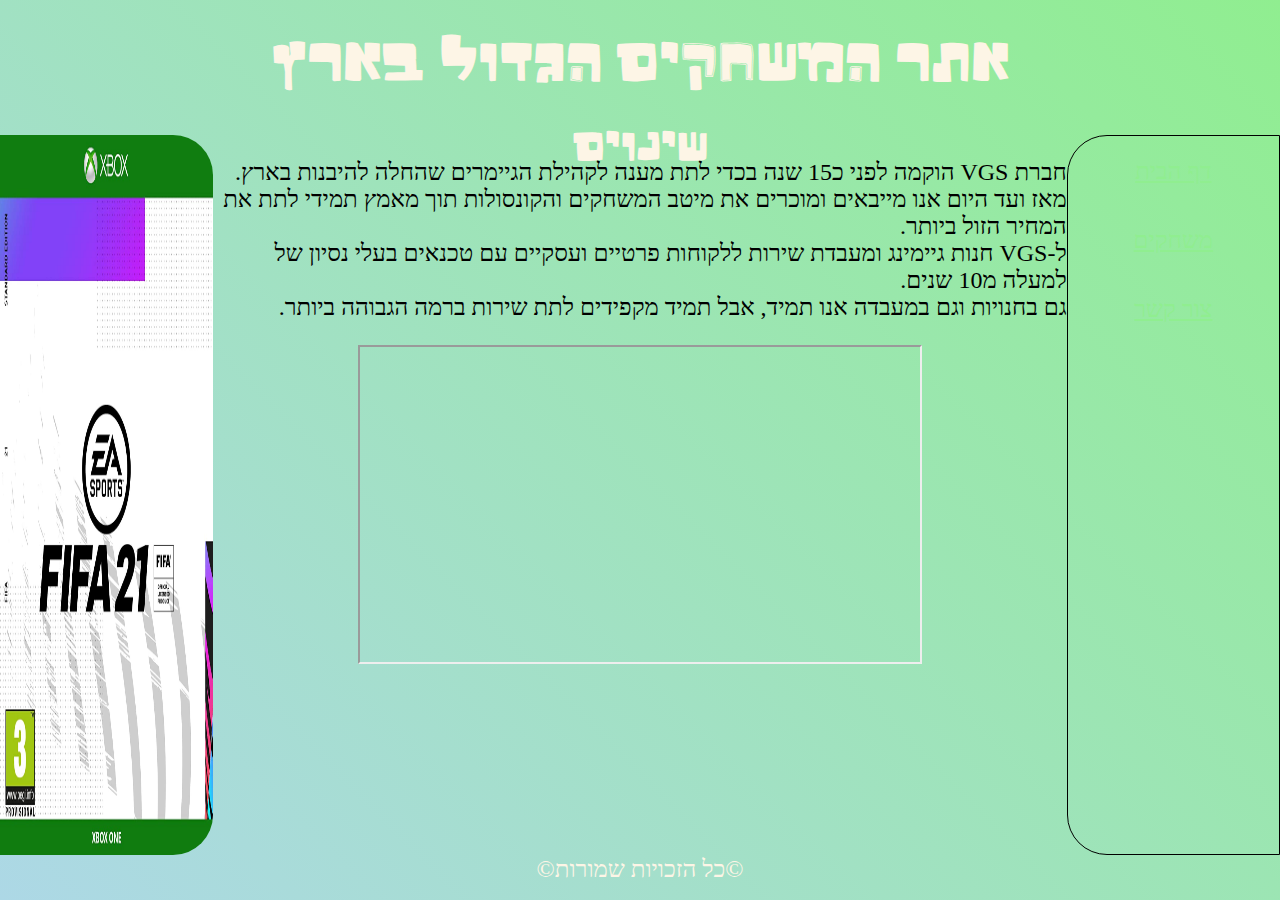
<file: index.html>
<!DOCTYPE html>
<html lang="en">

<head>
    <meta charset="UTF-8">
    <meta name="viewport" content="width=device-width, initial-scale=1.0">
    <title>Document</title>
    <link rel="stylesheet" href="style.css">
    <script src="main.js"></script>

<body>
    <div class="page">
        <header>
            <h1>
                אתר המשחקים הגדול בארץ
            </h1>
            <h2>
                שינוים
            </h2>
        </header>
        <aside class="right-aside">
            <a href="/index.html">דף הבית</a>
            <a href="/games.html">משחקים</a>
            <a href="/contact.html">צור קשר</a>
        </aside>
        <main>
            <p class=about>
                חברת VGS הוקמה לפני כ15 שנה בכדי לתת מענה לקהילת הגיימרים שהחלה להיבנות בארץ.
                <br>
                מאז ועד היום אנו מייבאים ומוכרים את מיטב המשחקים והקונסולות תוך מאמץ תמידי לתת את המחיר הזול ביותר.
                <br>
                ל-VGS חנות גיימינג ומעבדת שירות ללקוחות פרטיים ועסקיים עם טכנאים בעלי נסיון של למעלה מ10 שנים.
                <br>
                גם בחנויות וגם במעבדה אנו תמיד, אבל תמיד מקפידים לתת שירות ברמה הגבוהה ביותר.
            </p>
            <div class="welcome-video">
                <iframe width="560" height="315" src="https://www.youtube.com/embed/OiV3-dZFsQY" frameborder="4px"
                    allow="accelerometer; autoplay; encrypted-media; gyroscope; picture-in-picture"
                    allowfullscreen></iframe>
            </div>
        </main>
        <aside class="left-aside">
            <img class="aside-banner" src="/assets/images/FIFA-21-XBOX-ONE.jpg"></aside>
        <footer>&copy;כל הזכויות שמורות&copy;</footer>
    </div>
</body>

</html>
</file>
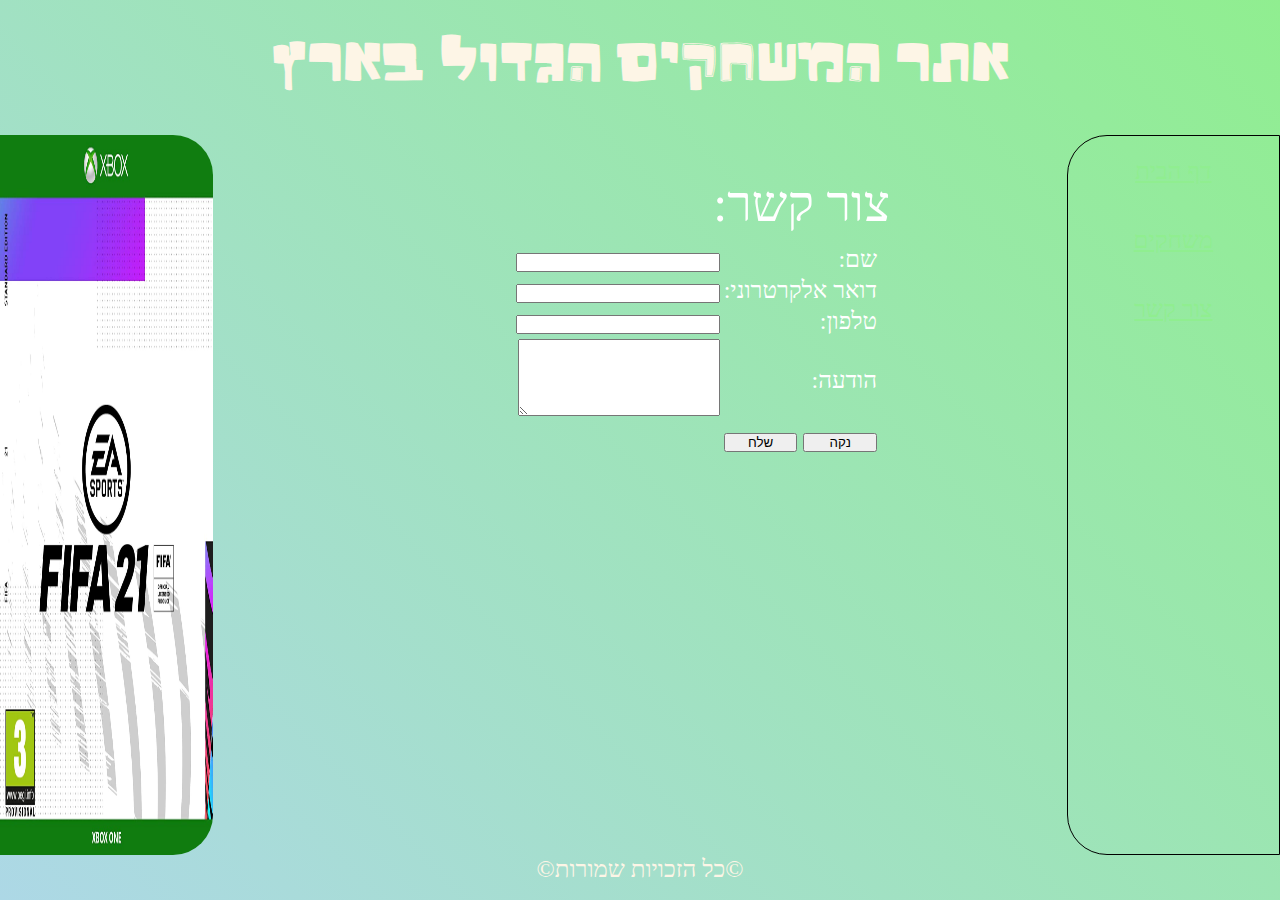
<file: contact.html>
<!DOCTYPE html>
<html lang="en">

<head>
    <meta charset="UTF-8">
    <meta name="viewport" content="width=device-width, initial-scale=1.0">
    <title>Document</title>
    <link rel="stylesheet" href="style.css">
</head>

<body>
    <div class="page">
        <header>
            <h1>
                אתר המשחקים הגדול בארץ
            </h1>
        </header>
        <aside class="right-aside">
            <a href="/index.html">דף הבית</a>
            <a href="/games.html">משחקים</a>
            <a href="/contact.html">צור קשר</a>
        </aside>
        <main>
            <div class="contact-form">
                <form action="save.html">
                    <table>
                        <caption>
                            צור קשר:
                        </caption>
                        <tr>
                            <td>
                                <label for="fullname">שם:</label>
                            </td>
                            <td>
                                <input name="fullname" type="text">
                            </td>
                        </tr>
                        <tr>
                            <td>
                                <label for="email">דואר אלקרטרוני:</label>
                            </td>
                            <td>
                                <input name="email" type="email">
                            </td>
                        </tr>
                        <tr>
                            <td>
                                <label for="phoneNumber">טלפון:</label>
                            </td>
                            <td>
                                <input name="phoneNumber" type="tel">
                            </td>
                        </tr>
                        <tr>
                            <td>
                                <label for="massage">הודעה:</label>
                            </td>
                            <td>
                                <textarea name="massage" id="4" cols="30" rows="5"></textarea>
                            </td>
                        </tr>
                        <tr>
                            <td>
                                <button type="reset">נקה</button>
                                <button>שלח</button>
                            </td>
                        </tr>
                    </table>
                </form>
            </div>
        </main>
        <aside class="left-aside">
            <img class="aside-banner" src="/assets/images/FIFA-21-XBOX-ONE.jpg"></aside>
        <footer>&copy;כל הזכויות שמורות&copy;</footer>
    </div>
</body>

</html>
</file>
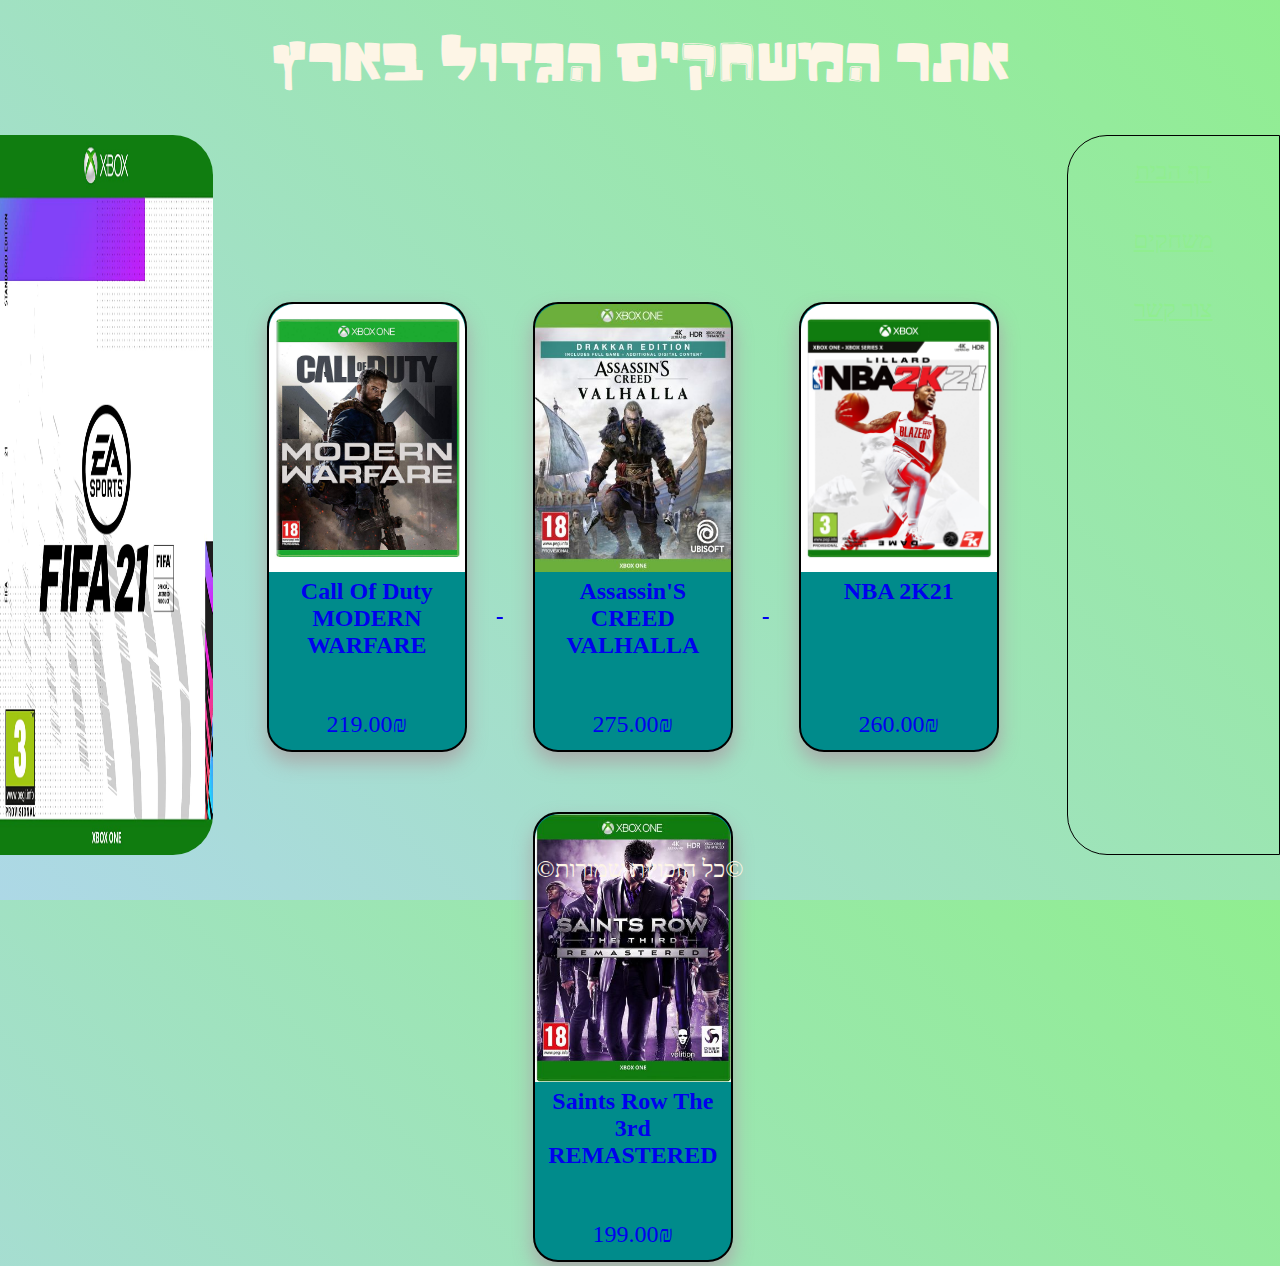
<file: games.html>
<!DOCTYPE html>
<html lang="en">

<head>
    <meta charset="UTF-8">
    <meta name="viewport" content="width=device-width, initial-scale=1.0">
    <title>Document</title>
    <link rel="stylesheet" href="style.css">
</head>

<body>
    <div class="page">
        <header>
            <h1>
                אתר המשחקים הגדול בארץ
            </h1>
        </header>
        <aside class="right-aside">
            <a href="/index.html">דף הבית</a>
            <a href="/games.html">משחקים</a>
            <a href="/contact.html">צור קשר</a>
        </aside>
        <main>
            <div class="games-catalog">
                <a href="https://vgs.co.il/%D7%9E%D7%95%D7%A6%D7%A8/nba-2k21-xbox-one-%d7%9e%d7%9b%d7%99%d7%a8%d7%94/">
                    <div class="game">
                        <img src="/assets/images/2KSWIN_NBA2K21_STD_XB1_2D_FOB_ENG.jpg">
                        <h4>NBA 2K21</h4>
                        <span>260.00&#8362;</span>
                    </div>
                </a>
                <a href="https://vgs.co.il/%D7%9E%D7%95%D7%A6%D7%A8/assassins-creed-valhalla-drakkar-edition-xbox-one-%d7%9e%d7%9b%d7%99%d7%a8%d7%94/">
                    <div class="game">
                        <img src="/assets/images/ACV_XB1_PACKSHOT_DRAKKAR_2D_UK-355x450.jpg">
                        <h4>Assassin'S CREED VALHALLA</h4>
                        <span>275.00&#8362;</span>
                    </div>
                </a>
                <a href="https://vgs.co.il/%D7%9E%D7%95%D7%A6%D7%A8/call-duty-modern-warfare-2019-xbox/">
                    <div class="game">
                        <img src="/assets/images/cod-modern-warfare-xbox-one-1.jpg">
                        <h4>Call Of Duty MODERN WARFARE</h4>
                        <span>219.00&#8362;</span>
                    </div>
                </a>
                <a href="https://vgs.co.il/%D7%9E%D7%95%D7%A6%D7%A8/saints-row-third-remastered-xbox-one/">
                    <div class="game">
                        <img src="/assets/images/Saints-Row-The-Third-Remastered-XBOX-ONE-350x450.jpg">
                        <h4>Saints Row The 3rd REMASTERED</h4>
                        <span>199.00&#8362;</span>
                    </div>
                </a>
            </div>
        </main>
        <aside class="left-aside">
            <img class="aside-banner" src="/assets/images/FIFA-21-XBOX-ONE.jpg"></aside>
        <footer>&copy;כל הזכויות שמורות&copy;</footer>
    </div>
</body>

</html>
</file>
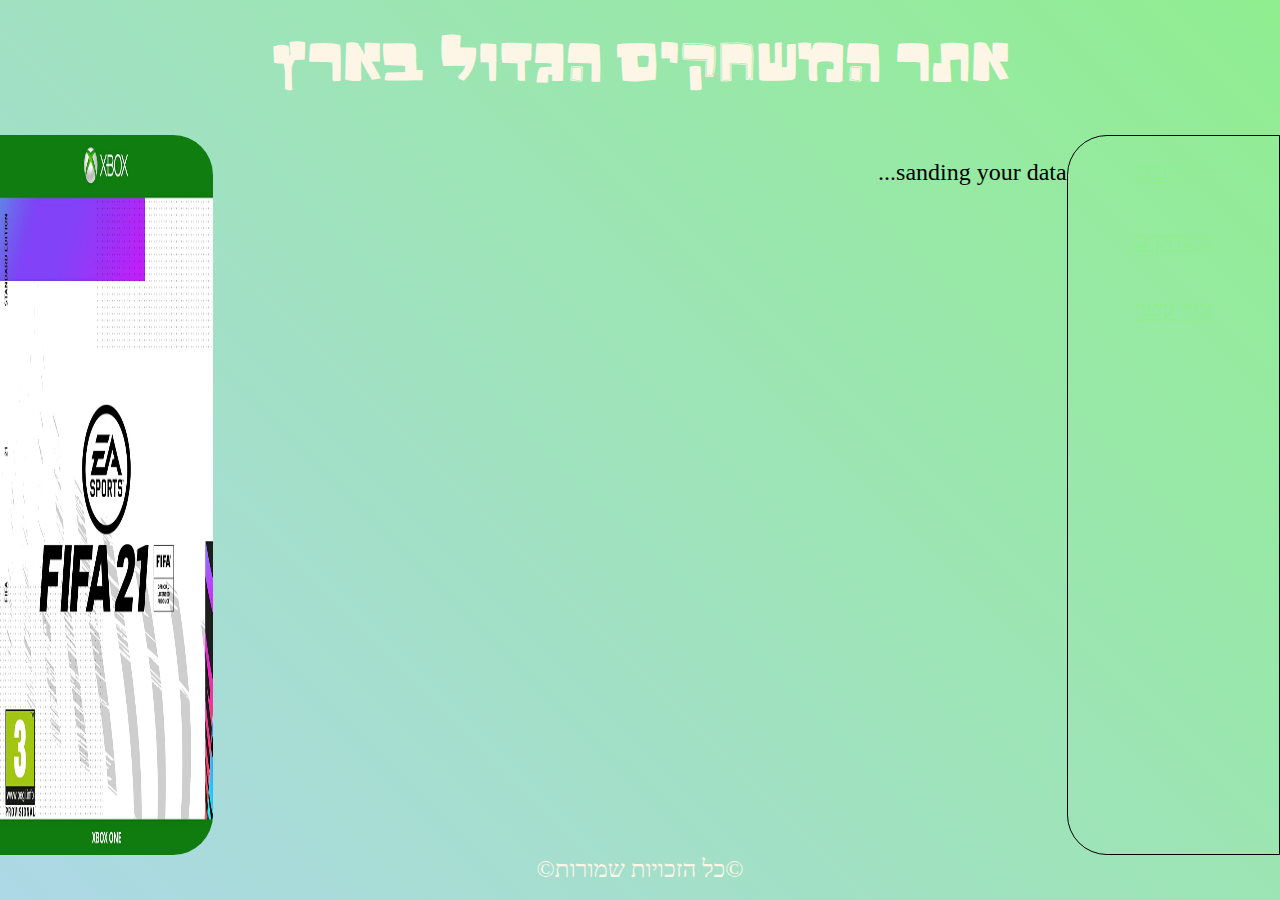
<file: save.html>
<!DOCTYPE html>
<html lang="en">

<head>
    <meta charset="UTF-8">
    <meta name="viewport" content="width=device-width, initial-scale=1.0">
    <title>Document</title>
    <link rel="stylesheet" href="style.css">
    <meta http-equiv="refresh" content="3 ; URL=/index.html">
</head>

<body>
    <div class="page">
        <header>
            <h1>
                אתר המשחקים הגדול בארץ
            </h1>
        </header>
        <aside class="right-aside">
            <a href="/index.html">דף הבית</a>
            <a href="/games.html">משחקים</a>
            <a href="/contact.html">צור קשר</a>
        </aside>
        <main>
            <p class=about>
                sanding your data...
            </p>
        </main>
        <aside class="left-aside">
            <img class="aside-banner" src="/assets/images/FIFA-21-XBOX-ONE.jpg"></aside>
        <footer>&copy;כל הזכויות שמורות&copy;</footer>
    </div>
</body>

</html>
</file>
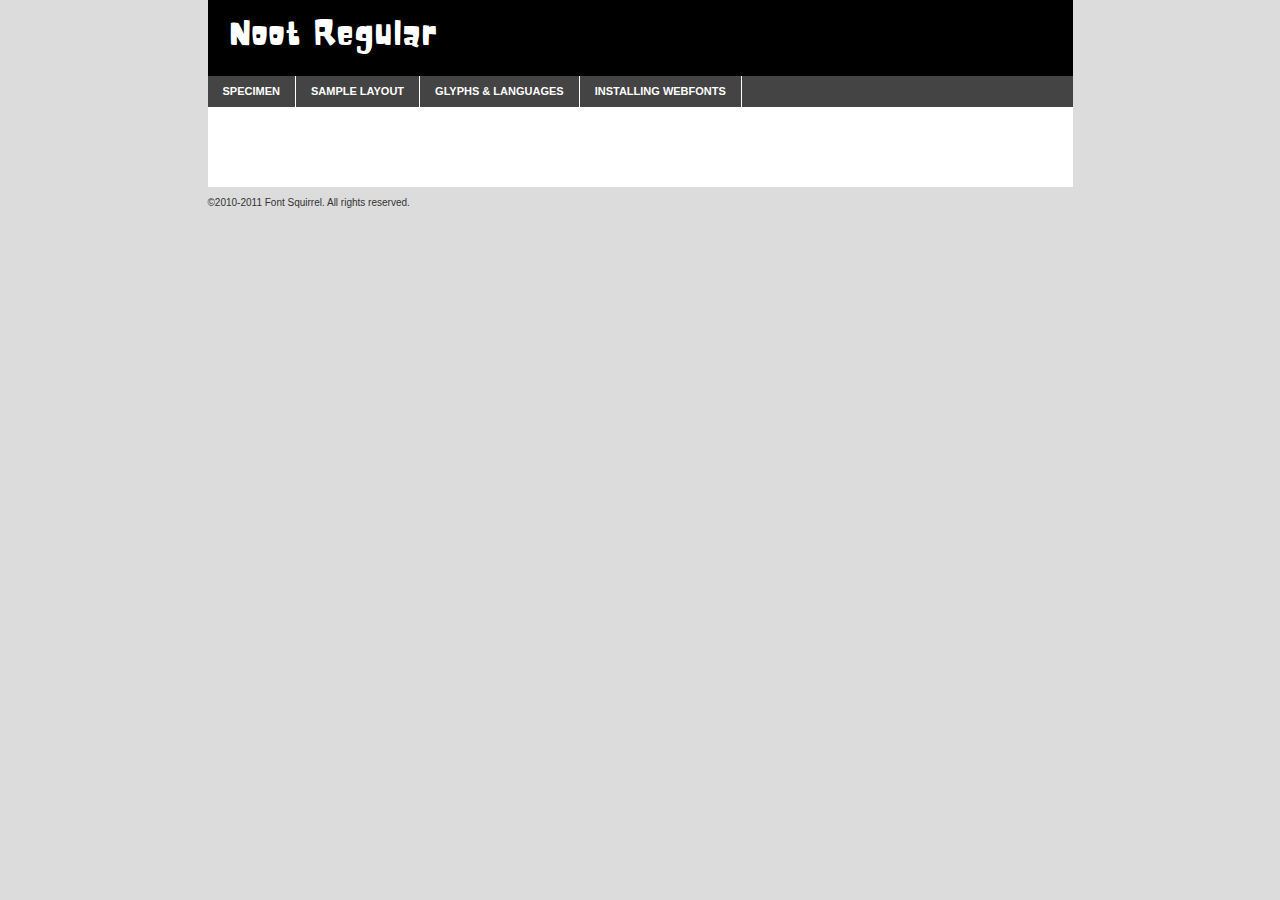
<file: assets/fonts/Noot_April13/Web Font/noot-demo.html>
<!DOCTYPE html PUBLIC "-//W3C//DTD XHTML 1.0 Transitional//EN"
	"http://www.w3.org/TR/xhtml1/DTD/xhtml1-transitional.dtd">

<html xmlns="http://www.w3.org/1999/xhtml" xml:lang="en" lang="en">
<head>
	<meta http-equiv="Content-Type" content="text/html; charset=utf-8" />
	<script src="http://ajax.googleapis.com/ajax/libs/jquery/1.7.2/jquery.min.js" type="text/javascript" charset="utf-8"></script>
	<script src="specimen_files/easytabs.js" type="text/javascript" charset="utf-8"></script>
	<link rel="stylesheet" href="specimen_files/specimen_stylesheet.css" type="text/css" charset="utf-8" />
	<link rel="stylesheet" href="stylesheet.css" type="text/css" charset="utf-8" />

	<style type="text/css">
					body{
				font-family: 'nootregular';
							}
		</style>

	<title>Noot Regular Specimen</title>
	
	
	<script type="text/javascript" charset="utf-8">
		$(document).ready(function() {
			$('#container').easyTabs({defaultContent:1});
		});
	</script>
</head>

<body>
<div id="container">
	<div id="header">
		Noot Regular	</div>
	<ul class="tabs">
		<li><a href="#specimen">Specimen</a></li>
		<li><a href="#layout">Sample Layout</a></li>
				<li><a href="#glyphs">Glyphs &amp; Languages</a></li>
		<li><a href="#installing">Installing Webfonts</a></li>
		
	</ul>
	
	<div id="main_content">

		
			<div id="specimen">
		
				<div class="section">
					<div class="grid12 firstcol">
						<div class="huge">AaBb</div>
					</div>
				</div>
		
				<div class="section">
					<div class="glyph_range">A&#x200B;B&#x200b;C&#x200b;D&#x200b;E&#x200b;F&#x200b;G&#x200b;H&#x200b;I&#x200b;J&#x200b;K&#x200b;L&#x200b;M&#x200b;N&#x200b;O&#x200b;P&#x200b;Q&#x200b;R&#x200b;S&#x200b;T&#x200b;U&#x200b;V&#x200b;W&#x200b;X&#x200b;Y&#x200b;Z&#x200b;a&#x200b;b&#x200b;c&#x200b;d&#x200b;e&#x200b;f&#x200b;g&#x200b;h&#x200b;i&#x200b;j&#x200b;k&#x200b;l&#x200b;m&#x200b;n&#x200b;o&#x200b;p&#x200b;q&#x200b;r&#x200b;s&#x200b;t&#x200b;u&#x200b;v&#x200b;w&#x200b;x&#x200b;y&#x200b;z&#x200b;1&#x200b;2&#x200b;3&#x200b;4&#x200b;5&#x200b;6&#x200b;7&#x200b;8&#x200b;9&#x200b;0&#x200b;&amp;&#x200b;.&#x200b;,&#x200b;?&#x200b;!&#x200b;&#64;&#x200b;(&#x200b;)&#x200b;#&#x200b;$&#x200b;%&#x200b;*&#x200b;+&#x200b;-&#x200b;=&#x200b;:&#x200b;;</div>
				</div>
				<div class="section">
					<div class="grid12 firstcol">
						<table class="sample_table">
							<tr><td>10</td><td class="size10">abcdefghijklmnopqrstuvwxyzABCDEFGHIJKLMNOPQRSTUVWXYZ0123456789abcdefghijklmnopqrstuvwxyzABCDEFGHIJKLMNOPQRSTUVWXYZ0123456789abcdefghijklmnopqrstuvwxyzABCDEFGHIJKLMNOPQRSTUVWXYZ</td></tr>
							<tr><td>11</td><td class="size11">abcdefghijklmnopqrstuvwxyzABCDEFGHIJKLMNOPQRSTUVWXYZ0123456789abcdefghijklmnopqrstuvwxyzABCDEFGHIJKLMNOPQRSTUVWXYZ0123456789abcdefghijklmnopqrstuvwxyzABCDEFGHIJKLMNOPQRSTUVWXYZ</td></tr>
							<tr><td>12</td><td class="size12">abcdefghijklmnopqrstuvwxyzABCDEFGHIJKLMNOPQRSTUVWXYZ0123456789abcdefghijklmnopqrstuvwxyzABCDEFGHIJKLMNOPQRSTUVWXYZ0123456789abcdefghijklmnopqrstuvwxyzABCDEFGHIJKLMNOPQRSTUVWXYZ</td></tr>
							<tr><td>13</td><td class="size13">abcdefghijklmnopqrstuvwxyzABCDEFGHIJKLMNOPQRSTUVWXYZ0123456789abcdefghijklmnopqrstuvwxyzABCDEFGHIJKLMNOPQRSTUVWXYZ0123456789abcdefghijklmnopqrstuvwxyzABCDEFGHIJKLMNOPQRSTUVWXYZ</td></tr>
							<tr><td>14</td><td class="size14">abcdefghijklmnopqrstuvwxyzABCDEFGHIJKLMNOPQRSTUVWXYZ0123456789abcdefghijklmnopqrstuvwxyzABCDEFGHIJKLMNOPQRSTUVWXYZ0123456789abcdefghijklmnopqrstuvwxyzABCDEFGHIJKLMNOPQRSTUVWXYZ</td></tr>
							<tr><td>16</td><td class="size16">abcdefghijklmnopqrstuvwxyzABCDEFGHIJKLMNOPQRSTUVWXYZ0123456789abcdefghijklmnopqrstuvwxyzABCDEFGHIJKLMNOPQRSTUVWXYZ</td></tr>
							<tr><td>18</td><td class="size18">abcdefghijklmnopqrstuvwxyzABCDEFGHIJKLMNOPQRSTUVWXYZ0123456789abcdefghijklmnopqrstuvwxyzABCDEFGHIJKLMNOPQRSTUVWXYZ</td></tr>
							<tr><td>20</td><td class="size20">abcdefghijklmnopqrstuvwxyzABCDEFGHIJKLMNOPQRSTUVWXYZ0123456789abcdefghijklmnopqrstuvwxyzABCDEFGHIJKLMNOPQRSTUVWXYZ</td></tr>
							<tr><td>24</td><td class="size24">abcdefghijklmnopqrstuvwxyzABCDEFGHIJKLMNOPQRSTUVWXYZ0123456789abcdefghijklmnopqrstuvwxyzABCDEFGHIJKLMNOPQRSTUVWXYZ</td></tr>
							<tr><td>30</td><td class="size30">abcdefghijklmnopqrstuvwxyzABCDEFGHIJKLMNOPQRSTUVWXYZ0123456789abcdefghijklmnopqrstuvwxyzABCDEFGHIJKLMNOPQRSTUVWXYZ</td></tr>
							<tr><td>36</td><td class="size36">abcdefghijklmnopqrstuvwxyzABCDEFGHIJKLMNOPQRSTUVWXYZ0123456789abcdefghijklmnopqrstuvwxyzABCDEFGHIJKLMNOPQRSTUVWXYZ</td></tr>
							<tr><td>48</td><td class="size48">abcdefghijklmnopqrstuvwxyzABCDEFGHIJKLMNOPQRSTUVWXYZ0123456789abcdefghijklmnopqrstuvwxyzABCDEFGHIJKLMNOPQRSTUVWXYZ</td></tr>
							<tr><td>60</td><td class="size60">abcdefghijklmnopqrstuvwxyzABCDEFGHIJKLMNOPQRSTUVWXYZ0123456789abcdefghijklmnopqrstuvwxyzABCDEFGHIJKLMNOPQRSTUVWXYZ</td></tr>
							<tr><td>72</td><td class="size72">abcdefghijklmnopqrstuvwxyzABCDEFGHIJKLMNOPQRSTUVWXYZ0123456789abcdefghijklmnopqrstuvwxyzABCDEFGHIJKLMNOPQRSTUVWXYZ</td></tr>
							<tr><td>90</td><td class="size90">abcdefghijklmnopqrstuvwxyzABCDEFGHIJKLMNOPQRSTUVWXYZ0123456789abcdefghijklmnopqrstuvwxyzABCDEFGHIJKLMNOPQRSTUVWXYZ</td></tr>
						</table>
				
					</div>
			
				</div>
		
		
		
								<div class="section" id="bodycomparison">


										<div id="xheight">
				<div class="fontbody">&#xE000;&#xE000;&#xE000;&#xE000;&#xE000;&#xE000;&#xE000;&#xE000;&#xE000;&#xE000;&#xE000;&#xE000;&#xE000;&#xE000;&#xE000;&#xE000;&#xE000;&#xE000;&#xE000;&#xE000;&#xE000;&#xE000;&#xE000;&#xE000;&#xE000;&#xE000;&#xE000;&#xE000;&#xE000;&#xE000;&#xE000;&#xE000;&#xE000;&#xE000;&#xE000;&#xE000;&#xE000;&#xE000;&#xE000;&#xE000;&#xE000;&#xE000;&#xE000;&#xE000;&#xE000;&#xE000;&#xE000;&#xE000;&#xE000;&#xE000;&#xE000;&#xE000;&#xE000;&#xE000;&#xE000;&#xE000;&#xE000;&#xE000;&#xE000;&#xE000;&#xE000;&#xE000;&#xE000;&#xE000;&#xE000;&#xE000;&#xE000;&#xE000;&#xE000;&#xE000;&#xE000;&#xE000;&#xE000;&#xE000;&#xE000;&#xE000;&#xE000;&#xE000;&#xE000;&#xE000;&#xE000;&#xE000;&#xE000;&#xE000;&#xE000;&#xE000;&#xE000;&#xE000;&#xE000;&#xE000;&#xE000;&#xE000;&#xE000;&#xE000;&#xE000;&#xE000;&#xE000;&#xE000;&#xE000;body</div><div class="arialbody">body</div><div class="verdanabody">body</div><div class="georgiabody">body</div></div>
										<div class="fontbody" style="z-index:1">
											body<span>Noot Regular</span>
										</div>
										<div class="arialbody" style="z-index:1">
											body<span>Arial</span>
										</div>
										<div class="verdanabody" style="z-index:1">
											body<span>Verdana</span>
										</div>
										<div class="georgiabody" style="z-index:1">
											body<span>Georgia</span>
										</div>



								</div>
		
		
				<div class="section psample psample_row1" id="">
					
					<div class="grid2 firstcol">
						<p class="size10"><span>10.</span>Aenean lacinia bibendum nulla sed consectetur. Fusce dapibus, tellus ac cursus commodo, tortor mauris condimentum nibh, ut fermentum massa justo sit amet risus. Nullam id dolor id nibh ultricies vehicula ut id elit. Cum sociis natoque penatibus et magnis dis parturient montes, nascetur ridiculus mus. Nulla vitae elit libero, a pharetra augue.</p>
			
					</div>
					<div class="grid3">
						<p class="size11"><span>11.</span>Aenean lacinia bibendum nulla sed consectetur. Fusce dapibus, tellus ac cursus commodo, tortor mauris condimentum nibh, ut fermentum massa justo sit amet risus. Nullam id dolor id nibh ultricies vehicula ut id elit. Cum sociis natoque penatibus et magnis dis parturient montes, nascetur ridiculus mus. Nulla vitae elit libero, a pharetra augue.</p>
			
					</div>
					<div class="grid3">
						<p class="size12"><span>12.</span>Aenean lacinia bibendum nulla sed consectetur. Fusce dapibus, tellus ac cursus commodo, tortor mauris condimentum nibh, ut fermentum massa justo sit amet risus. Nullam id dolor id nibh ultricies vehicula ut id elit. Cum sociis natoque penatibus et magnis dis parturient montes, nascetur ridiculus mus. Nulla vitae elit libero, a pharetra augue.</p>
			
					</div>
					<div class="grid4">
						<p class="size13"><span>13.</span>Aenean lacinia bibendum nulla sed consectetur. Fusce dapibus, tellus ac cursus commodo, tortor mauris condimentum nibh, ut fermentum massa justo sit amet risus. Nullam id dolor id nibh ultricies vehicula ut id elit. Cum sociis natoque penatibus et magnis dis parturient montes, nascetur ridiculus mus. Nulla vitae elit libero, a pharetra augue.</p>
			
					</div>
					<div class="white_blend"></div>
					
				</div>
				<div class="section psample psample_row2" id="">
					<div class="grid3 firstcol">
						<p class="size14"><span>14.</span>Aenean lacinia bibendum nulla sed consectetur. Fusce dapibus, tellus ac cursus commodo, tortor mauris condimentum nibh, ut fermentum massa justo sit amet risus. Nullam id dolor id nibh ultricies vehicula ut id elit. Cum sociis natoque penatibus et magnis dis parturient montes, nascetur ridiculus mus. Nulla vitae elit libero, a pharetra augue.</p>
			
					</div>
					<div class="grid4">
						<p class="size16"><span>16.</span>Aenean lacinia bibendum nulla sed consectetur. Fusce dapibus, tellus ac cursus commodo, tortor mauris condimentum nibh, ut fermentum massa justo sit amet risus. Nullam id dolor id nibh ultricies vehicula ut id elit. Cum sociis natoque penatibus et magnis dis parturient montes, nascetur ridiculus mus. Nulla vitae elit libero, a pharetra augue.</p>
			
					</div>
					<div class="grid5">
						<p class="size18"><span>18.</span>Aenean lacinia bibendum nulla sed consectetur. Fusce dapibus, tellus ac cursus commodo, tortor mauris condimentum nibh, ut fermentum massa justo sit amet risus. Nullam id dolor id nibh ultricies vehicula ut id elit. Cum sociis natoque penatibus et magnis dis parturient montes, nascetur ridiculus mus. Nulla vitae elit libero, a pharetra augue.</p>
			
					</div>

					<div class="white_blend"></div>

				</div>
				
				<div class="section psample psample_row3" id="">
					<div class="grid5 firstcol">
						<p class="size20"><span>20.</span>Aenean lacinia bibendum nulla sed consectetur. Fusce dapibus, tellus ac cursus commodo, tortor mauris condimentum nibh, ut fermentum massa justo sit amet risus. Nullam id dolor id nibh ultricies vehicula ut id elit. Cum sociis natoque penatibus et magnis dis parturient montes, nascetur ridiculus mus. Nulla vitae elit libero, a pharetra augue.</p>
					</div>
					<div class="grid7">
						<p class="size24"><span>24.</span>Aenean lacinia bibendum nulla sed consectetur. Fusce dapibus, tellus ac cursus commodo, tortor mauris condimentum nibh, ut fermentum massa justo sit amet risus. Nullam id dolor id nibh ultricies vehicula ut id elit. Cum sociis natoque penatibus et magnis dis parturient montes, nascetur ridiculus mus. Nulla vitae elit libero, a pharetra augue.</p>
					</div>
					
					<div class="white_blend"></div>
					
				</div>
				
				<div class="section psample psample_row4" id="">
					<div class="grid12 firstcol">
						<p class="size30"><span>30.</span>Aenean lacinia bibendum nulla sed consectetur. Fusce dapibus, tellus ac cursus commodo, tortor mauris condimentum nibh, ut fermentum massa justo sit amet risus. Nullam id dolor id nibh ultricies vehicula ut id elit. Cum sociis natoque penatibus et magnis dis parturient montes, nascetur ridiculus mus. Nulla vitae elit libero, a pharetra augue.</p>
					</div>
					<div class="white_blend"></div>
					
				</div>
				
				
				
				<div class="section psample psample_row1 fullreverse">
					<div class="grid2 firstcol">
						<p class="size10"><span>10.</span>Aenean lacinia bibendum nulla sed consectetur. Fusce dapibus, tellus ac cursus commodo, tortor mauris condimentum nibh, ut fermentum massa justo sit amet risus. Nullam id dolor id nibh ultricies vehicula ut id elit. Cum sociis natoque penatibus et magnis dis parturient montes, nascetur ridiculus mus. Nulla vitae elit libero, a pharetra augue.</p>
			
					</div>
					<div class="grid3">
						<p class="size11"><span>11.</span>Aenean lacinia bibendum nulla sed consectetur. Fusce dapibus, tellus ac cursus commodo, tortor mauris condimentum nibh, ut fermentum massa justo sit amet risus. Nullam id dolor id nibh ultricies vehicula ut id elit. Cum sociis natoque penatibus et magnis dis parturient montes, nascetur ridiculus mus. Nulla vitae elit libero, a pharetra augue.</p>
			
					</div>
					<div class="grid3">
						<p class="size12"><span>12.</span>Aenean lacinia bibendum nulla sed consectetur. Fusce dapibus, tellus ac cursus commodo, tortor mauris condimentum nibh, ut fermentum massa justo sit amet risus. Nullam id dolor id nibh ultricies vehicula ut id elit. Cum sociis natoque penatibus et magnis dis parturient montes, nascetur ridiculus mus. Nulla vitae elit libero, a pharetra augue.</p>
			
					</div>
					<div class="grid4">
						<p class="size13"><span>13.</span>Aenean lacinia bibendum nulla sed consectetur. Fusce dapibus, tellus ac cursus commodo, tortor mauris condimentum nibh, ut fermentum massa justo sit amet risus. Nullam id dolor id nibh ultricies vehicula ut id elit. Cum sociis natoque penatibus et magnis dis parturient montes, nascetur ridiculus mus. Nulla vitae elit libero, a pharetra augue.</p>
			
					</div>
					<div class="black_blend"></div>
					
				</div>
				
				<div class="section psample psample_row2 fullreverse">
					<div class="grid3 firstcol">
						<p class="size14"><span>14.</span>Aenean lacinia bibendum nulla sed consectetur. Fusce dapibus, tellus ac cursus commodo, tortor mauris condimentum nibh, ut fermentum massa justo sit amet risus. Nullam id dolor id nibh ultricies vehicula ut id elit. Cum sociis natoque penatibus et magnis dis parturient montes, nascetur ridiculus mus. Nulla vitae elit libero, a pharetra augue.</p>
			
					</div>
					<div class="grid4">
						<p class="size16"><span>16.</span>Aenean lacinia bibendum nulla sed consectetur. Fusce dapibus, tellus ac cursus commodo, tortor mauris condimentum nibh, ut fermentum massa justo sit amet risus. Nullam id dolor id nibh ultricies vehicula ut id elit. Cum sociis natoque penatibus et magnis dis parturient montes, nascetur ridiculus mus. Nulla vitae elit libero, a pharetra augue.</p>
			
					</div>
					<div class="grid5">
						<p class="size18"><span>18.</span>Aenean lacinia bibendum nulla sed consectetur. Fusce dapibus, tellus ac cursus commodo, tortor mauris condimentum nibh, ut fermentum massa justo sit amet risus. Nullam id dolor id nibh ultricies vehicula ut id elit. Cum sociis natoque penatibus et magnis dis parturient montes, nascetur ridiculus mus. Nulla vitae elit libero, a pharetra augue.</p>
			
					</div>
					<div class="black_blend"></div>

				</div>
				
				<div class="section psample fullreverse psample_row3" id="">
					<div class="grid5 firstcol">
						<p class="size20"><span>20.</span>Aenean lacinia bibendum nulla sed consectetur. Fusce dapibus, tellus ac cursus commodo, tortor mauris condimentum nibh, ut fermentum massa justo sit amet risus. Nullam id dolor id nibh ultricies vehicula ut id elit. Cum sociis natoque penatibus et magnis dis parturient montes, nascetur ridiculus mus. Nulla vitae elit libero, a pharetra augue.</p>
					</div>
					<div class="grid7">
						<p class="size24"><span>24.</span>Aenean lacinia bibendum nulla sed consectetur. Fusce dapibus, tellus ac cursus commodo, tortor mauris condimentum nibh, ut fermentum massa justo sit amet risus. Nullam id dolor id nibh ultricies vehicula ut id elit. Cum sociis natoque penatibus et magnis dis parturient montes, nascetur ridiculus mus. Nulla vitae elit libero, a pharetra augue.</p>
					</div>
					
					<div class="black_blend"></div>
					
				</div>
				
				<div class="section psample fullreverse psample_row4" id="" style="border-bottom: 20px #000 solid;">
					<div class="grid12 firstcol">
						<p class="size30"><span>30.</span>Aenean lacinia bibendum nulla sed consectetur. Fusce dapibus, tellus ac cursus commodo, tortor mauris condimentum nibh, ut fermentum massa justo sit amet risus. Nullam id dolor id nibh ultricies vehicula ut id elit. Cum sociis natoque penatibus et magnis dis parturient montes, nascetur ridiculus mus. Nulla vitae elit libero, a pharetra augue.</p>
					</div>
					<div class="black_blend"></div>
					
				</div>
				
				
				
				
			</div>
			
			<div id="layout">
				
				<div class="section">
					
					<div class="grid12 firstcol">
						<h1>Lorem Ipsum Dolor</h1>
						<h2>Etiam porta sem malesuada magna mollis euismod</h2>
						
						<p class="byline">By <a href="#link">Aenean Lacinia</a></p>
					</div>
				</div>
				<div class="section">
					<div class="grid8 firstcol">
						<p class="large">Donec sed odio dui. Morbi leo risus, porta ac consectetur ac, vestibulum at eros. Fusce dapibus, tellus ac cursus commodo, tortor mauris condimentum nibh, ut fermentum massa justo sit amet risus. </p>

						
						<h3>Pellentesque ornare sem</h3>

						<p>Maecenas sed diam eget risus varius blandit sit amet non magna. Maecenas faucibus mollis interdum. Donec ullamcorper nulla non metus auctor fringilla. Nullam id dolor id nibh ultricies vehicula ut id elit. Nullam id dolor id nibh ultricies vehicula ut id elit. </p>

						<p>Aenean eu leo quam. Pellentesque ornare sem lacinia quam venenatis vestibulum. Lorem ipsum dolor sit amet, consectetur adipiscing elit. Cum sociis natoque penatibus et magnis dis parturient montes, nascetur ridiculus mus. </p>

						<p>Nulla vitae elit libero, a pharetra augue. Praesent commodo cursus magna, vel scelerisque nisl consectetur et. Aenean lacinia bibendum nulla sed consectetur. </p>

						<p>Nullam quis risus eget urna mollis ornare vel eu leo. Nullam quis risus eget urna mollis ornare vel eu leo. Maecenas sed diam eget risus varius blandit sit amet non magna. Donec ullamcorper nulla non metus auctor fringilla. </p>

						<h3>Cras mattis consectetur</h3>

						<p>Aenean eu leo quam. Pellentesque ornare sem lacinia quam venenatis vestibulum. Aenean lacinia bibendum nulla sed consectetur. Integer posuere erat a ante venenatis dapibus posuere velit aliquet. Cras mattis consectetur purus sit amet fermentum. </p>

						<p>Nullam id dolor id nibh ultricies vehicula ut id elit. Nullam quis risus eget urna mollis ornare vel eu leo. Cras mattis consectetur purus sit amet fermentum.</p>
					</div>
					
					<div class="grid4 sidebar">
						
						<div class="box reverse">
							<p class="last">Nullam quis risus eget urna mollis ornare vel eu leo. Donec ullamcorper nulla non metus auctor fringilla. Cras mattis consectetur purus sit amet fermentum. Sed posuere consectetur est at lobortis. Lorem ipsum dolor sit amet, consectetur adipiscing elit. </p>
						</div>
						
						<p class="caption">Maecenas sed diam eget risus varius.</p>

						<p>Vestibulum id ligula porta felis euismod semper. Integer posuere erat a ante venenatis dapibus posuere velit aliquet. Vestibulum id ligula porta felis euismod semper. Sed posuere consectetur est at lobortis. Maecenas sed diam eget risus varius blandit sit amet non magna. Fusce dapibus, tellus ac cursus commodo, tortor mauris condimentum nibh, ut fermentum massa justo sit amet risus. </p>

					

						<p>Duis mollis, est non commodo luctus, nisi erat porttitor ligula, eget lacinia odio sem nec elit. Aenean lacinia bibendum nulla sed consectetur. Vivamus sagittis lacus vel augue laoreet rutrum faucibus dolor auctor. Aenean lacinia bibendum nulla sed consectetur. Nullam quis risus eget urna mollis ornare vel eu leo. </p>

						<p>Praesent commodo cursus magna, vel scelerisque nisl consectetur et. Donec ullamcorper nulla non metus auctor fringilla. Maecenas faucibus mollis interdum. Fusce dapibus, tellus ac cursus commodo, tortor mauris condimentum nibh, ut fermentum massa justo sit amet risus. </p>

					</div>
				</div>
				
			</div>


			



		<div id="glyphs">
			<div class="section">
				<div class="grid12 firstcol">
			
				<h1>Language Support</h1>
				<p>The subset of Noot Regular in this kit supports the following languages:<br />
			
					English				</p>
				<h1>Glyph Chart</h1>
				<p>The subset of Noot Regular in this kit includes all the glyphs listed below. Unicode entities are included above each glyph to help you insert individual characters into your layout.</p>
				<div id="glyph_chart">
			
																														 <div><p>&amp;#13;</p>&#13;</div>
																				 <div><p>&amp;#32;</p>&#32;</div>
																				 <div><p>&amp;#33;</p>&#33;</div>
																				 <div><p>&amp;#34;</p>&#34;</div>
																				 <div><p>&amp;#35;</p>&#35;</div>
																				 <div><p>&amp;#36;</p>&#36;</div>
																				 <div><p>&amp;#37;</p>&#37;</div>
																				 <div><p>&amp;#38;</p>&#38;</div>
																				 <div><p>&amp;#39;</p>&#39;</div>
																				 <div><p>&amp;#40;</p>&#40;</div>
																				 <div><p>&amp;#41;</p>&#41;</div>
																				 <div><p>&amp;#42;</p>&#42;</div>
																				 <div><p>&amp;#43;</p>&#43;</div>
																				 <div><p>&amp;#44;</p>&#44;</div>
																				 <div><p>&amp;#45;</p>&#45;</div>
																				 <div><p>&amp;#46;</p>&#46;</div>
																				 <div><p>&amp;#47;</p>&#47;</div>
																				 <div><p>&amp;#48;</p>&#48;</div>
																				 <div><p>&amp;#49;</p>&#49;</div>
																				 <div><p>&amp;#50;</p>&#50;</div>
																				 <div><p>&amp;#51;</p>&#51;</div>
																				 <div><p>&amp;#52;</p>&#52;</div>
																				 <div><p>&amp;#53;</p>&#53;</div>
																				 <div><p>&amp;#54;</p>&#54;</div>
																				 <div><p>&amp;#55;</p>&#55;</div>
																				 <div><p>&amp;#56;</p>&#56;</div>
																				 <div><p>&amp;#57;</p>&#57;</div>
																				 <div><p>&amp;#58;</p>&#58;</div>
																				 <div><p>&amp;#59;</p>&#59;</div>
																				 <div><p>&amp;#60;</p>&#60;</div>
																				 <div><p>&amp;#61;</p>&#61;</div>
																				 <div><p>&amp;#62;</p>&#62;</div>
																				 <div><p>&amp;#63;</p>&#63;</div>
																				 <div><p>&amp;#64;</p>&#64;</div>
																				 <div><p>&amp;#65;</p>&#65;</div>
																				 <div><p>&amp;#66;</p>&#66;</div>
																				 <div><p>&amp;#67;</p>&#67;</div>
																				 <div><p>&amp;#68;</p>&#68;</div>
																				 <div><p>&amp;#69;</p>&#69;</div>
																				 <div><p>&amp;#70;</p>&#70;</div>
																				 <div><p>&amp;#71;</p>&#71;</div>
																				 <div><p>&amp;#72;</p>&#72;</div>
																				 <div><p>&amp;#73;</p>&#73;</div>
																				 <div><p>&amp;#74;</p>&#74;</div>
																				 <div><p>&amp;#75;</p>&#75;</div>
																				 <div><p>&amp;#76;</p>&#76;</div>
																				 <div><p>&amp;#77;</p>&#77;</div>
																				 <div><p>&amp;#78;</p>&#78;</div>
																				 <div><p>&amp;#79;</p>&#79;</div>
																				 <div><p>&amp;#80;</p>&#80;</div>
																				 <div><p>&amp;#81;</p>&#81;</div>
																				 <div><p>&amp;#82;</p>&#82;</div>
																				 <div><p>&amp;#83;</p>&#83;</div>
																				 <div><p>&amp;#84;</p>&#84;</div>
																				 <div><p>&amp;#85;</p>&#85;</div>
																				 <div><p>&amp;#86;</p>&#86;</div>
																				 <div><p>&amp;#87;</p>&#87;</div>
																				 <div><p>&amp;#88;</p>&#88;</div>
																				 <div><p>&amp;#89;</p>&#89;</div>
																				 <div><p>&amp;#90;</p>&#90;</div>
																				 <div><p>&amp;#91;</p>&#91;</div>
																				 <div><p>&amp;#92;</p>&#92;</div>
																				 <div><p>&amp;#93;</p>&#93;</div>
																				 <div><p>&amp;#94;</p>&#94;</div>
																				 <div><p>&amp;#95;</p>&#95;</div>
																				 <div><p>&amp;#96;</p>&#96;</div>
																				 <div><p>&amp;#97;</p>&#97;</div>
																				 <div><p>&amp;#98;</p>&#98;</div>
																				 <div><p>&amp;#99;</p>&#99;</div>
																				 <div><p>&amp;#100;</p>&#100;</div>
																				 <div><p>&amp;#101;</p>&#101;</div>
																				 <div><p>&amp;#102;</p>&#102;</div>
																				 <div><p>&amp;#103;</p>&#103;</div>
																				 <div><p>&amp;#104;</p>&#104;</div>
																				 <div><p>&amp;#105;</p>&#105;</div>
																				 <div><p>&amp;#106;</p>&#106;</div>
																				 <div><p>&amp;#107;</p>&#107;</div>
																				 <div><p>&amp;#108;</p>&#108;</div>
																				 <div><p>&amp;#109;</p>&#109;</div>
																				 <div><p>&amp;#110;</p>&#110;</div>
																				 <div><p>&amp;#111;</p>&#111;</div>
																				 <div><p>&amp;#112;</p>&#112;</div>
																				 <div><p>&amp;#113;</p>&#113;</div>
																				 <div><p>&amp;#114;</p>&#114;</div>
																				 <div><p>&amp;#115;</p>&#115;</div>
																				 <div><p>&amp;#116;</p>&#116;</div>
																				 <div><p>&amp;#117;</p>&#117;</div>
																				 <div><p>&amp;#118;</p>&#118;</div>
																				 <div><p>&amp;#119;</p>&#119;</div>
																				 <div><p>&amp;#120;</p>&#120;</div>
																				 <div><p>&amp;#121;</p>&#121;</div>
																				 <div><p>&amp;#122;</p>&#122;</div>
																				 <div><p>&amp;#123;</p>&#123;</div>
																				 <div><p>&amp;#124;</p>&#124;</div>
																				 <div><p>&amp;#125;</p>&#125;</div>
																				 <div><p>&amp;#126;</p>&#126;</div>
																				 <div><p>&amp;#160;</p>&#160;</div>
																				 <div><p>&amp;#169;</p>&#169;</div>
																				 <div><p>&amp;#173;</p>&#173;</div>
																				 <div><p>&amp;#174;</p>&#174;</div>
																				 <div><p>&amp;#1456;</p>&#1456;</div>
																				 <div><p>&amp;#1457;</p>&#1457;</div>
																				 <div><p>&amp;#1458;</p>&#1458;</div>
																				 <div><p>&amp;#1459;</p>&#1459;</div>
																				 <div><p>&amp;#1460;</p>&#1460;</div>
																				 <div><p>&amp;#1461;</p>&#1461;</div>
																				 <div><p>&amp;#1462;</p>&#1462;</div>
																				 <div><p>&amp;#1463;</p>&#1463;</div>
																				 <div><p>&amp;#1464;</p>&#1464;</div>
																				 <div><p>&amp;#1465;</p>&#1465;</div>
																				 <div><p>&amp;#1466;</p>&#1466;</div>
																				 <div><p>&amp;#1467;</p>&#1467;</div>
																				 <div><p>&amp;#1468;</p>&#1468;</div>
																				 <div><p>&amp;#1470;</p>&#1470;</div>
																				 <div><p>&amp;#1471;</p>&#1471;</div>
																				 <div><p>&amp;#1472;</p>&#1472;</div>
																				 <div><p>&amp;#1475;</p>&#1475;</div>
																				 <div><p>&amp;#1488;</p>&#1488;</div>
																				 <div><p>&amp;#1489;</p>&#1489;</div>
																				 <div><p>&amp;#1490;</p>&#1490;</div>
																				 <div><p>&amp;#1491;</p>&#1491;</div>
																				 <div><p>&amp;#1492;</p>&#1492;</div>
																				 <div><p>&amp;#1493;</p>&#1493;</div>
																				 <div><p>&amp;#1494;</p>&#1494;</div>
																				 <div><p>&amp;#1495;</p>&#1495;</div>
																				 <div><p>&amp;#1496;</p>&#1496;</div>
																				 <div><p>&amp;#1497;</p>&#1497;</div>
																				 <div><p>&amp;#1498;</p>&#1498;</div>
																				 <div><p>&amp;#1499;</p>&#1499;</div>
																				 <div><p>&amp;#1500;</p>&#1500;</div>
																				 <div><p>&amp;#1501;</p>&#1501;</div>
																				 <div><p>&amp;#1502;</p>&#1502;</div>
																				 <div><p>&amp;#1503;</p>&#1503;</div>
																				 <div><p>&amp;#1504;</p>&#1504;</div>
																				 <div><p>&amp;#1505;</p>&#1505;</div>
																				 <div><p>&amp;#1506;</p>&#1506;</div>
																				 <div><p>&amp;#1507;</p>&#1507;</div>
																				 <div><p>&amp;#1508;</p>&#1508;</div>
																				 <div><p>&amp;#1509;</p>&#1509;</div>
																				 <div><p>&amp;#1510;</p>&#1510;</div>
																				 <div><p>&amp;#1511;</p>&#1511;</div>
																				 <div><p>&amp;#1512;</p>&#1512;</div>
																				 <div><p>&amp;#1513;</p>&#1513;</div>
																				 <div><p>&amp;#1514;</p>&#1514;</div>
																				 <div><p>&amp;#1523;</p>&#1523;</div>
																				 <div><p>&amp;#1524;</p>&#1524;</div>
																				 <div><p>&amp;#8192;</p>&#8192;</div>
																				 <div><p>&amp;#8193;</p>&#8193;</div>
																				 <div><p>&amp;#8194;</p>&#8194;</div>
																				 <div><p>&amp;#8195;</p>&#8195;</div>
																				 <div><p>&amp;#8196;</p>&#8196;</div>
																				 <div><p>&amp;#8197;</p>&#8197;</div>
																				 <div><p>&amp;#8198;</p>&#8198;</div>
																				 <div><p>&amp;#8199;</p>&#8199;</div>
																				 <div><p>&amp;#8200;</p>&#8200;</div>
																				 <div><p>&amp;#8201;</p>&#8201;</div>
																				 <div><p>&amp;#8202;</p>&#8202;</div>
																				 <div><p>&amp;#8208;</p>&#8208;</div>
																				 <div><p>&amp;#8209;</p>&#8209;</div>
																				 <div><p>&amp;#8210;</p>&#8210;</div>
																				 <div><p>&amp;#8211;</p>&#8211;</div>
																				 <div><p>&amp;#8212;</p>&#8212;</div>
																				 <div><p>&amp;#8239;</p>&#8239;</div>
																				 <div><p>&amp;#8287;</p>&#8287;</div>
																				 <div><p>&amp;#8364;</p>&#8364;</div>
																				 <div><p>&amp;#57344;</p>&#57344;</div>
																				 <div><p>&amp;#64285;</p>&#64285;</div>
																				 <div><p>&amp;#64298;</p>&#64298;</div>
																				 <div><p>&amp;#64299;</p>&#64299;</div>
																				 <div><p>&amp;#64300;</p>&#64300;</div>
																				 <div><p>&amp;#64301;</p>&#64301;</div>
																				 <div><p>&amp;#64302;</p>&#64302;</div>
																				 <div><p>&amp;#64303;</p>&#64303;</div>
																				 <div><p>&amp;#64304;</p>&#64304;</div>
																				 <div><p>&amp;#64305;</p>&#64305;</div>
																				 <div><p>&amp;#64306;</p>&#64306;</div>
																				 <div><p>&amp;#64307;</p>&#64307;</div>
																				 <div><p>&amp;#64308;</p>&#64308;</div>
																				 <div><p>&amp;#64309;</p>&#64309;</div>
																				 <div><p>&amp;#64312;</p>&#64312;</div>
																				 <div><p>&amp;#64313;</p>&#64313;</div>
																				 <div><p>&amp;#64315;</p>&#64315;</div>
																				 <div><p>&amp;#64316;</p>&#64316;</div>
																				 <div><p>&amp;#64318;</p>&#64318;</div>
																				 <div><p>&amp;#64320;</p>&#64320;</div>
																				 <div><p>&amp;#64321;</p>&#64321;</div>
																				 <div><p>&amp;#64323;</p>&#64323;</div>
																				 <div><p>&amp;#64324;</p>&#64324;</div>
																				 <div><p>&amp;#64326;</p>&#64326;</div>
																				 <div><p>&amp;#64327;</p>&#64327;</div>
																				 <div><p>&amp;#64329;</p>&#64329;</div>
																				 <div><p>&amp;#64330;</p>&#64330;</div>
																				 <div><p>&amp;#64331;</p>&#64331;</div>
																				 <div><p>&amp;#64332;</p>&#64332;</div>
																				 <div><p>&amp;#64333;</p>&#64333;</div>
																				 <div><p>&amp;#64334;</p>&#64334;</div>
																				 <div><p>&amp;#64335;</p>&#64335;</div>
																																						</div>	
				</div>
		
		
			</div>
		</div>
		
		
		<div id="specs">
			
		</div>
	
		<div id="installing">
			<div class="section">
				<div class="grid7 firstcol">
					<h1>Installing Webfonts</h1>
					
					<p>Webfonts are supported by all major browser platforms but not all in the same way. There are currently four different font formats that must be included in order to target all browsers. This includes TTF, WOFF, EOT and SVG.</p>
					
					<h2>1. Upload your webfonts</h2>
					<p>You must upload your webfont kit to your website. They should be in or near the same directory as your CSS files.</p>
					
					<h2>2. Include the webfont stylesheet</h2>
					<p>A special CSS @font-face declaration helps the various browsers select the appropriate font it needs without causing you a bunch of headaches. Learn more about this syntax by reading the <a href="http://www.fontspring.com/blog/further-hardening-of-the-bulletproof-syntax">Fontspring blog post</a> about it. The code for it is as follows:</p>


<code>
@font-face{ 
	font-family: 'MyWebFont';
	src: url('WebFont.eot');
	src: url('WebFont.eot?#iefix') format('embedded-opentype'),
	     url('WebFont.woff') format('woff'),
	     url('WebFont.ttf') format('truetype'),
	     url('WebFont.svg#webfont') format('svg');
}
</code>

	<p>We've already gone ahead and generated the code for you. All you have to do is link to the stylesheet in your HTML, like this:</p>
	<code>&lt;link rel=&quot;stylesheet&quot; href=&quot;stylesheet.css&quot; type=&quot;text/css&quot; charset=&quot;utf-8&quot; /&gt;</code>

					<h2>3. Modify your own stylesheet</h2>
					<p>To take advantage of your new fonts, you must tell your stylesheet to use them. Look at the original @font-face declaration above and find the property called "font-family." The name linked there will be what you use to reference the font. Prepend that webfont name to the font stack in the "font-family" property, inside the selector you want to change. For example:</p>
<code>p { font-family: 'WebFont', Arial, sans-serif; }</code>

<h2>4. Test</h2>
<p>Getting webfonts to work cross-browser <em>can</em> be tricky. Use the information in the sidebar to help you if you find that fonts aren't loading in a particular browser.</p>
				</div>
				
				<div class="grid5 sidebar">
					<div class="box">
						<h2>Troubleshooting<br />Font-Face Problems</h2>
						<p>Having trouble getting your webfonts to load in your new website? Here are some tips to sort out what might be the problem.</p>

						<h3>Fonts not showing in any browser</h3>

						<p>This sounds like you need to work on the plumbing. You either did not upload the fonts to the correct directory, or you did not link the fonts properly in the CSS. If you've confirmed that all this is correct and you still have a problem, take a look at your .htaccess file and see if requests are getting intercepted.</p>

						<h3>Fonts not loading in iPhone or iPad</h3>

						<p>The most common problem here is that you are serving the fonts from an IIS server. IIS refuses to serve files that have unknown MIME types. If that is the case, you must set the MIME type for SVG to "image/svg+xml" in the server settings. Follow these instructions from Microsoft if you need help.</p>

						<h3>Fonts not loading in Firefox</h3>

						<p>The primary reason for this failure? You are still using a version Firefox older than 3.5. So upgrade already! If that isn't it, then you are very likely serving fonts from a different domain. Firefox requires that all font assets be served from the same domain. Lastly it is possible that you need to add WOFF to your list of MIME types (if you are serving via IIS.)</p>

						<h3>Fonts not loading in IE</h3>

						<p>Are you looking at Internet Explorer on an actual Windows machine or are you cheating by using a service like Adobe BrowserLab? Many of these screenshot services do not render @font-face for IE. Best to test it on a real machine.</p>

						<h3>Fonts not loading in IE9</h3>

						<p>IE9, like Firefox, requires that fonts be served from the same domain as the website. Make sure that is the case.</p>
					</div>
				</div>
			</div>
			
		</div>
	
	</div>
	<div id="footer">
		<p>&copy;2010-2011 Font Squirrel. All rights reserved.</p>
	</div>
</div>
</body>
</html>
</file>
<file: style.css>
/* General Style */

html, body {
    direction: rtl;
    font-size: x-large;
    margin: 0;
    padding: 0;
    height: 100%;
    /* background-color: midnightblue; */
    background-image: linear-gradient(45deg, lightblue, lightgreen);
}

.page {
    height: 100%;
    box-sizing: border-box;
    display: grid;
    grid-template-rows: 15% 80% 5%;
    grid-template-columns: repeat(12, 1fr)
}

@font-face {
    font-family: Noot;
    src: url(/assets/fonts/Noot_April13/Noot.otf);
}

@font-face {
    font-family: Horev;
    src: url(/assets/fonts/horev/horevclm-heavy-webfont.ttf);
}

header, footer {
    grid-column: span 12;
    /* border: 1px dashed black; */
    color: oldlace;
    text-align: center;
    margin: 0;
    position: relative;
    top: 50%;
    transform: translateY(-50%);
}

header {
    font-family: Noot;
}

/* left aside style */

.left-aside {
    grid-column: span 2;
    /* border: 1px solid black; */
    border-radius: 0px 40px 40px 0px;
}

.aside-banner {
    height: 100%;
    width: 100%;
    position: relative;
    top: 50%;
    transform: translateY(-50%);
    /* margin-right: 25%; */
    /* padding: auto; */
    border-radius: inherit;
}

/* main style */

main {
    grid-column: span 8;
    /* border: 1px solid black; */
    /* border: 1px dashed black; */
    margin: 0;
    padding: 0;
}

.welcome-video {
    text-align: center;
}

.games-catalog {
    border: 1px;
    margin: 0;
    padding: 20px;
    height: 95%;
    width: 97%;
    text-align: center;
}

.game {
    background-color: darkcyan;
    border: 2px solid black;
    border-radius: 25px;
    text-align: center;
    margin: 30px;
    padding: 0;
    position: relative;
    top: 50%;
    transform: translateY(-50%);
    height: 450px;
    width: 200px;
    display: inline-block;
    box-sizing: border-box;
    box-shadow: darkgray 0px 10px 20px;
}

.game>img {
    height: 60%;
    width: 100%;
    border-radius: 25px 25px 0px 0px;
}

.game>img:hover {
    /* transition: border-radius 2s; */
    transform: scale(1.5);
    transition: all 2s;
    border-radius: 25px;
}

.game>h4 {
    height: 30%;
    /* font-size: 1em; */
    margin: 0em;
    padding: 0px;
    /* display: inline-block; */
    /* width: 110%; */
}

.game>span {
    height: 10%;
    /* margin-top: 10px; */
    /* padding: 10px; */
    display: block;
}

/* right aside style */

.right-aside {
    grid-column: span 2;
    border: 1px solid black;
    text-align: center;
    border-radius: 40px 0px 0px 40px;
    
}

.right-aside>a {
    display: block;
    padding: 20px;
    width: auto;
    height: auto;
    text-align: center;
    margin: 2px;
    color: lightgreen;
}

.right-aside>a:hover {
    background-color: white;
    border-radius: 25px;
}

.contact-form {
    padding: 20px;
    margin: 20px;
    width: 500px;
    height: 500px;
    margin-right: auto;
    margin-left: auto;
}

table {
    color: white;
    padding: 10px;
    width: inherit;
    height: inherit;
}

input, textarea {
    width: inherit;
}

label {
    text-align: right;
}

input[type=text], textarea, button, input[type=tel], input[type=email] {
    width: 200px;
    padding: 0%;
}

button {
    text-align: center;
    width: 48%;
}

caption {
    font-size: 50px;
    text-align: right;
}
</file>
<file: assets/fonts/Noot_April13/Web Font/stylesheet.css>
/* Generated by Font Squirrel (http://www.fontsquirrel.com) on April 13, 2013 */



@font-face {
    font-family: 'nootregular';
    src: url('noot-aj.eot');
    src: url('noot-aj.eot?#iefix') format('embedded-opentype'),
         url('noot-aj.woff') format('woff'),
         url('noot-aj.ttf') format('truetype'),
         url('noot-aj.svg#nootregular') format('svg');
    font-weight: normal;
    font-style: normal;

}
</file>
<file: assets/fonts/Noot_April13/Web Font/specimen_files/specimen_stylesheet.css>
@import url('grid_12-825-55-15.css');

/*  
	CSS Reset by Eric Meyer - Released under Public Domain
    http://meyerweb.com/eric/tools/css/reset/
*/
html, body, div, span, applet, object, iframe,
h1, h2, h3, h4, h5, h6, p, blockquote, pre,
a, abbr, acronym, address, big, cite, code,
del, dfn, em, font, img, ins, kbd, q, s, samp,
small, strike, strong, sub, sup, tt, var,
b, u, i, center, dl, dt, dd, ol, ul, li,
fieldset, form, label, legend, table, 
caption, tbody, tfoot, thead, tr, th, td 
                  {margin: 0;padding: 0;border: 0;outline: 0;
                  font-size: 100%;vertical-align: baseline;
                  background: transparent;}
body              {line-height: 1;}
ol, ul            {list-style: none;}
blockquote, q     {quotes: none;}
blockquote:before, blockquote:after,
q:before, q:after {content: '';	content: none;}
:focus            {outline: 0;}
ins               {text-decoration: none;}
del               {text-decoration: line-through;}
table             {border-collapse: collapse;border-spacing: 0;}




body {
	color: #000;
	background-color: #dcdcdc;
}

a {
	text-decoration: none;
	color: #1883ba;
}

h1{
	font-size: 32px;
	font-weight: normal;
	font-style: normal;
	margin-bottom: 18px;
}

h2{
	font-size: 18px;
}

#container {
	width: 865px;
	margin: 0px auto;
}


#header {
	padding: 20px;
	font-size: 36px;
	background-color: #000;
	color: #fff;
}

#header span {
	color: #666;
}
#main_content {
	background-color: #fff;
	padding: 60px 20px 20px;
}


#footer p {
	margin: 0;
	padding-top: 10px;
	padding-bottom: 50px;
	color: #333;
	font: 10px Arial, sans-serif;
}

.tabs {
	width: 100%;
	height: 31px;
	background-color: #444;
}
.tabs li {
	float:  left;
	margin: 0;
	overflow: hidden;
	background-color: #444;
}
.tabs li a {
	display: block;
	color: #fff;
	text-decoration: none;
	font: bold 11px/11px 'Arial';
	text-transform: uppercase;
	padding: 10px 15px;
	border-right: 1px solid #fff;
}

.tabs li a:hover {
		background-color: #00b3ff;

}

.tabs li.active a {
	color:  #000;
	background-color: #fff;
}



div.huge {
	
	font-size: 300px;
	line-height: 1em;
	padding: 0;
	letter-spacing: -.02em;
	overflow: hidden;
}
div.glyph_range {
	font-size: 72px;
	line-height: 1.1em;
}

.size10{ font-size: 10px; }
.size11{ font-size: 11px; }
.size12{ font-size: 12px; }
.size13{ font-size: 13px; }
.size14{ font-size: 14px; }
.size16{ font-size: 16px; }
.size18{ font-size: 18px; }
.size20{ font-size: 20px; }
.size24{ font-size: 24px; }
.size30{ font-size: 30px; }
.size36{ font-size: 36px; }
.size48{ font-size: 48px; }
.size60{ font-size: 60px; }
.size72{ font-size: 72px; }
.size90{ font-size: 90px; }


.psample_row1 {	height: 120px;}
.psample_row1 {	height: 120px;}
.psample_row2 {	height: 160px;}
.psample_row3 {	height: 160px;}
.psample_row4 {	height: 160px;}

.psample {
	overflow: hidden;
	position: relative;
}
.psample p {
	line-height: 1.3em;
	display: block;
	overflow: hidden;
	margin: 0;
}

.psample span {
	margin-right: .5em;
}

.white_blend {
	width: 100%;
	height: 61px;
	background-image: url([data-uri]);
	position: absolute;
	bottom: 0;
}
.black_blend {
	width: 100%;
	height: 61px;
	background-image: url([data-uri]);
	position: absolute;
	bottom: 0;
}
.fullreverse {
	background:  #000 !important;
	color:  #fff !important;
	margin-left: -20px;
	padding-left: 20px;
	margin-right: -20px;
	padding-right: 20px;
	padding: 20px;
	margin-bottom:0;
}


.sample_table td {
	padding-top: 3px;
	padding-bottom:5px;
	padding-left: 5px;
	vertical-align: middle;
	line-height: 1.2em;
}

.sample_table td:first-child {
	background-color: #eee;
	text-align: right;
	padding-right: 5px;
	padding-left: 0;
	padding: 5px;
	font: 11px/12px "Courier New", Courier, mono;
}

code {
	white-space: pre;
	background-color: #eee;
	display: block;
	padding: 10px;
	margin-bottom: 18px;
	overflow: auto;
}


.bottom,.last 	{margin-bottom:0 !important; padding-bottom:0 !important;}

.box  { 
  padding: 18px; 
  margin-bottom: 18px; 
  background: #eee; 
}

.reverse,.reversed { background:  #000 !important;color:  #fff !important; border: none !important;}

#bodycomparison {
	position: relative;
	overflow: hidden;
	font-size: 72px;
	height: 90px;
	white-space: nowrap;
}

#bodycomparison div{
	font-size: 72px;
	line-height: 90px;
	display: inline;
	margin: 0 15px 0 0;
	padding: 0;
}

#bodycomparison div span{
	font: 10px Arial;
	position: absolute;
	left: 0;
}
#xheight {
	float: none;
	position: absolute;
	color: #d9f3ff;
	font-size: 72px;
	line-height: 90px;
}

.fontbody {
 position: relative;
}
.arialbody{
	font-family: Arial;
	position: relative;
}
.verdanabody{
	font-family: Verdana;
	position: relative;
}
.georgiabody{
	font-family: Georgia;
	position: relative;
}

/* @group Layout page
 */

#layout h1 {
	font-size: 36px;
	line-height: 42px;
	font-weight: normal;
	font-style: normal;
}

#layout h2 {
	font-size: 24px;
	line-height: 23px;
	font-weight: normal;
	font-style: normal;
}

#layout h3 {
	font-size: 22px;
	line-height: 1.4em;
	margin-top: 1em;
	font-weight: normal;
	font-style: normal;
}


#layout p.byline {
	font-size: 12px;
	margin-top: 18px;
	line-height: 12px;
	margin-bottom: 0;
}
#layout p {
	font-size: 14px;
	line-height: 21px;
	margin-bottom: .5em;
}

#layout p.large{
	font-size: 18px;
	line-height: 26px;
}

#layout .sidebar p{
	font-size: 12px;
	line-height: 1.4em;
}

#layout p.caption {
	font-size: 10px;
	margin-top: -16px;
	margin-bottom: 18px;
}

/* @end */

/* @group Glyphs */

#glyph_chart div{
	background-color: #d9f3ff;
	color: black;
	float: left;
	font-size: 36px;
	height: 1.2em;
	line-height: 1.2em;
	margin-bottom: 1px;
	margin-right: 1px;
	text-align: center;
	width: 1.2em;
	position: relative;
	padding: .6em .2em .2em;
}

#glyph_chart div p {
	position: absolute;
	left: 0;
	top: 0;
	display: block;
	text-align: center;
	font: bold 9px Arial, sans-serif;
	background-color: #3a768f;
	width: 100%;
	color: #fff;
	padding: 2px 0;
}


#glyphs h1 {
	font-family: Arial, sans-serif;
}
/* @end */

/* @group Installing */

#installing {
	font: 13px Arial, sans-serif;
}

#installing p,
#glyphs p{
	line-height: 1.2em;
	margin-bottom: 18px;
	font: 13px Arial, sans-serif;
}



#installing h3{
	font-size: 15px;
	margin-top: 18px;
}

/* @end */

#rendering h1 {
	font-family: Arial, sans-serif;
}
.render_table td {
	font: 11px "Courier New", Courier, mono;
	vertical-align: middle;
}
</file>
